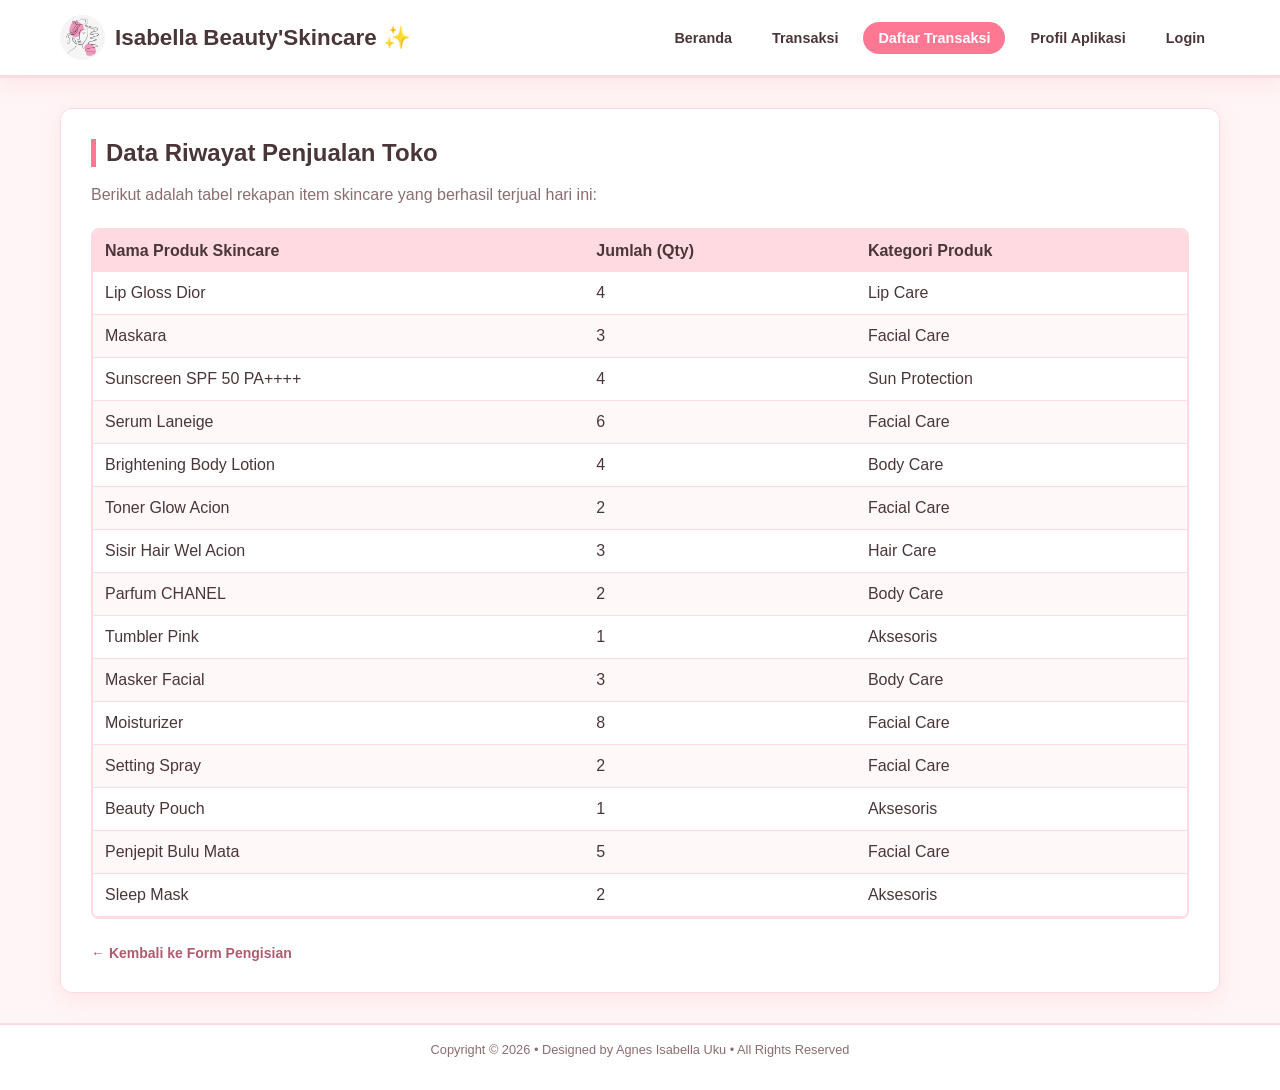
<file: daftar transaksi.html>
<!DOCTYPE html>
<html lang="id">
<head>
    <meta charset="UTF-8">
    <meta name="viewport" content="width=device-width, initial-scale=1.0">
    <title>Transaksi Barang Isabella Beauty'Skincare</title>
    <link rel="stylesheet" href="style.css">
</head>
<body>
    <header class="agnes-kepala-web">
        <div class="agnes-wadah-header">
            <div class="agnes-nama-aplikasi" style="display: flex; align-items: center; gap: 10px;">
                <img src="images/logo skincare.jpeg" alt="Logo Isabella Skincare" style="height: 45px; width: auto; border-radius: 50%; object-fit: cover;">
                <span style="font-weight: bold;">Isabella Beauty'Skincare ✨</span>
            </div>
            <nav class="agnes-menu-navigasi">
                <ul>
                    <li><a href="index.html" class="agnes-tombol-navigasi">Beranda</a></li>
                    <li><a href="transaksi.html" class="agnes-tombol-navigasi">Transaksi</a></li>
                    <li><a href="daftar transaksi.html" class="agnes-tombol-navigasi agnes-halaman-aktif">Daftar Transaksi</a></li>
                    <li><a href="profil.html" class="agnes-tombol-navigasi">Profil Aplikasi</a></li>
                    <li><a href="login.html" class="agnes-tombol-navigasi">Login</a></li>
                </ul>
            </nav>
        </div>
    </header>

    <main class="agnes-wadah-konten">
        <section class="agnes-kartu-putih">
            <div id="kotakError"></div>

            <hr style="border: 0; border-top: 2px">
            <h2>Data Riwayat Penjualan Toko</h2>
            <p>Berikut adalah tabel rekapan item skincare yang berhasil terjual hari ini:</p>
            
            <div class="agnes-wadah-tabel">
                <table class="agnes-tabel-data">
                    <thead>
                        <tr>
                            <th>Nama Produk Skincare</th>
                            <th>Jumlah (Qty)</th>
                            <th>Kategori Produk</th>
                        </tr>
                    </thead>
                    <tbody>
                        <tr>
                            <td>Lip Gloss Dior</td>
                            <td>4</td>
                            <td>Lip Care</td>
                        </tr>
                        <tr>
                            <td>Maskara</td>
                            <td>3</td>
                            <td>Facial Care</td>
                        </tr>
                        <tr>
                            <td>Sunscreen SPF 50 PA++++</td>
                            <td>4</td>
                            <td>Sun Protection</td>
                        </tr>
                        <tr>
                            <td>Serum Laneige</td>
                            <td>6</td>
                            <td>Facial Care</td>
                        </tr>
                        <tr>
                            <td>Brightening Body Lotion</td>
                            <td>4</td>
                            <td>Body Care</td>
                        </tr>
                        <tr>
                            <td>Toner Glow Acion</td>
                            <td>2</td>
                            <td>Facial Care</td>
                        </tr>
                        <tr>
                            <td>Sisir Hair Wel Acion </td>
                            <td>3</td>
                            <td>Hair Care</td>
                        </tr>
                        <tr>
                            <td>Parfum CHANEL</td>
                            <td>2</td>
                            <td>Body Care</td>
                        </tr>
                        <tr>
                            <td>Tumbler Pink</td>
                            <td>1</td>
                            <td>Aksesoris</td>
                        </tr>
                        <tr>
                            <td>Masker Facial</td>
                            <td>3</td>
                            <td>Body Care</td>
                        </tr>
                        <tr>
                            <td>Moisturizer</td>
                            <td>8</td>
                            <td>Facial Care</td>
                        </tr>
                        <tr>
                            <td>Setting Spray</td>
                            <td>2</td>
                            <td>Facial Care</td>
                        </tr>
                        <tr>
                            <td>Beauty Pouch</td>
                            <td>1</td>
                            <td>Aksesoris</td>
                        </tr>
                        <tr>
                            <td>Penjepit Bulu Mata</td>
                            <td>5</td>
                            <td>Facial Care</td>
                        </tr>
                        <tr>
                            <td>Sleep Mask</td>
                            <td>2</td>
                            <td>Aksesoris</td>
                        </tr>
                    </tbody>
                </table>
            </div>

            <div style="margin-top: 25px;">
            <a href="transaksi.html" style="text-decoration: none; color: #b05b6f; font-weight: bold; font-size: 14px;">← Kembali ke Form Pengisian</a>
        </div>
        </section>
    </main>
    <footer class="agnes-kaki-web">
        <p>Copyright &copy; 2026 &bull; Designed by Agnes Isabella Uku &bull; All Rights Reserved</p>
    </footer>

    <script src="script.js"></script>
</body>
</html>
</file>
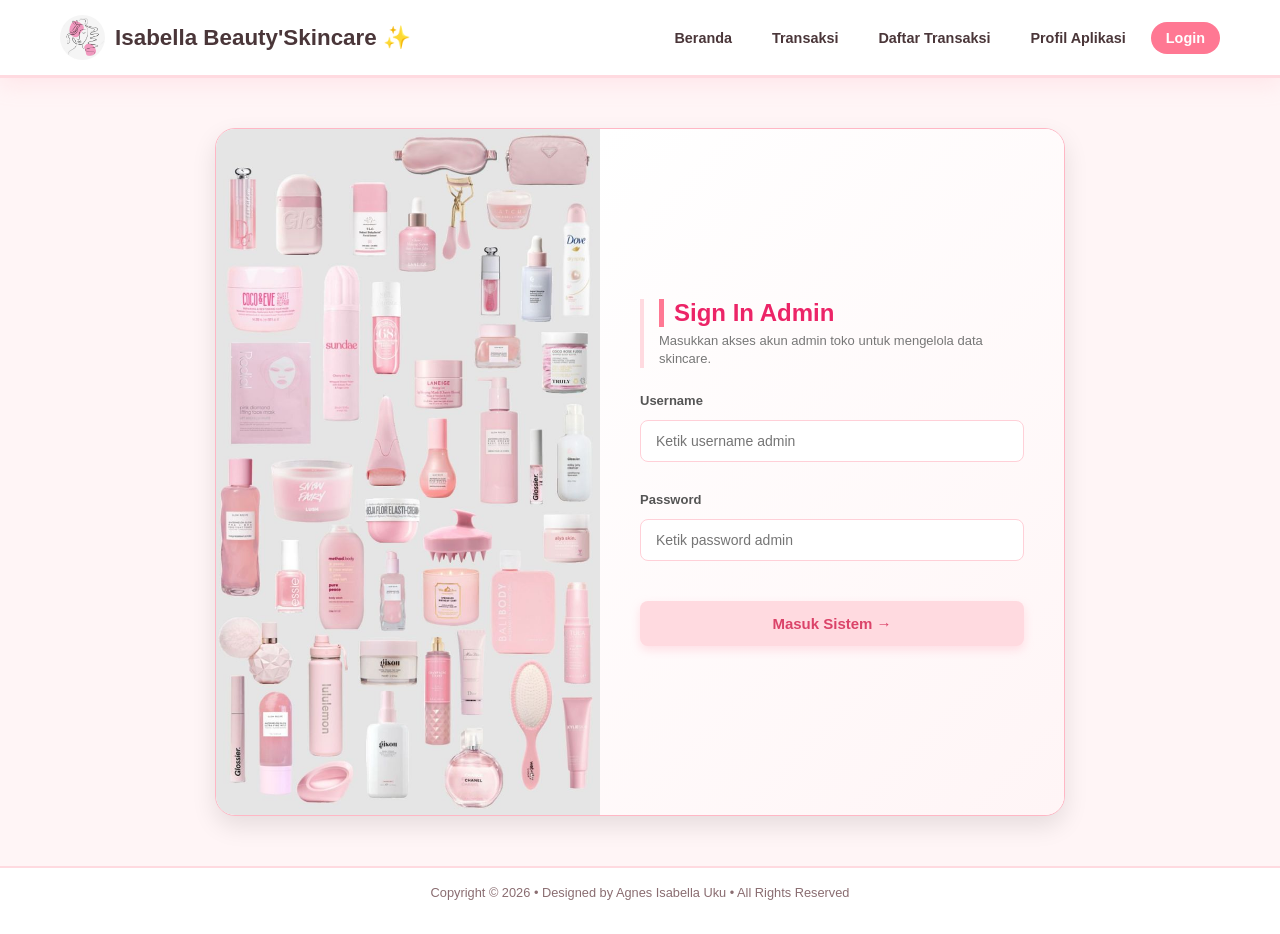
<file: login.html>
<!DOCTYPE html>
<html lang="id">
<head>
    <meta charset="UTF-8">
    <meta name="viewport" content="width=device-width, initial-scale=1.0">
    <title>Login Isabella Beauty'Skincare</title>
    <link rel="stylesheet" href="style.css">
</head>
<body>
    <header class="agnes-kepala-web">
        <div class="agnes-wadah-header">
            <div class="agnes-nama-aplikasi" style="display: flex; align-items: center; gap: 10px;">
                <img src="images/logo skincare.jpeg" alt="Logo Isabella Skincare" style="height: 45px; width: auto; border-radius: 50%; object-fit: cover;">
                <span style="font-weight: bold;">Isabella Beauty'Skincare ✨</span>
            </div>
            <nav class="agnes-menu-navigasi">
                <ul>
                    <li><a href="index.html" class="agnes-tombol-navigasi">Beranda</a></li>
                    <li><a href="transaksi.html" class="agnes-tombol-navigasi">Transaksi</a></li>
                    <li><a href="daftar transaksi.html" class="agnes-tombol-navigasi"> Daftar Transaksi</a></li>
                    <li><a href="profil.html" class="agnes-tombol-navigasi">Profil Aplikasi</a></li>
                    <li><a href="login.html" class="agnes-tombol-navigasi agnes-halaman-aktif">Login</a></li>
                </ul>
            </nav>
        </div>
    </header>

    <main class="agnes-wadah-konten" style="display: flex; justify-content: center; align-items: center; min-height: 75vh; padding: 20px;">
        <div style="display: flex; width: 100%; max-width: 850px; background-color: #ffffff; border-radius: 20px; overflow: hidden; box-shadow: 0 10px 25px rgba(0,0,0,0.1); border: 1px solid #ffb7c5;">
            
            <div style="flex: 1; display: block; max-width: 50%;">
                <img src="produk skincare.jpeg" alt="Isabella Skincare" style="width: 100%; height: 100%; object-fit: cover; min-height: 480px;">
            </div>

            <div style="flex: 1; padding: 40px; display: flex; flex-direction: column; justify-content: center; background: linear-gradient(135deg, #ffffff 0%, #fff5f6 100%);">
                
                <div style="border-left: 4px solid var(--pink-utama); padding-left: 15px; margin-bottom: 25px;">
                    <h2 style="margin: 0; color: #ec2467; font-size: 24px; font-weight: bold; text-align: left;">Sign In Admin</h2>
                    <p style="margin: 5px 0 0 0; font-size: 13px; color: #777; line-height: 1.4; text-align: left;">Masukkan akses akun admin toko untuk mengelola data skincare.</p>
                </div>
                
                <div id="kotakError"></div>

                <form action="index.html" method="POST" style="display: flex; flex-direction: column; gap: 15px;">
                    <div class="agnes-grup-isian" style="display: flex; flex-direction: column; text-align: left;">
                        <label for="usernameAgnes" style="font-size: 13px; font-weight: bold; color: #555; margin-bottom: 6px;">Username</label>
                        <input type="text" id="usernameAgnes" class="agnes-kotak-input" placeholder="Ketik username admin" required style="width: 100%; padding: 12px 15px; border: 1.5px solid #ffd0d8; border-radius: 8px; font-size: 14px; box-sizing: border-box;">
                    </div>
                    
                    <div class="agnes-grup-isian" style="display: flex; flex-direction: column; text-align: left;">
                        <label for="passwordAgnes" style="font-size: 13px; font-weight: bold; color: #555; margin-bottom: 6px;">Password</label>
                        <input type="password" id="passwordAgnes" class="agnes-kotak-input" placeholder="Ketik password admin" required style="width: 100%; padding: 12px 15px; border: 1.5px solid #ffd0d8; border-radius: 8px; font-size: 14px; box-sizing: border-box;">
                    </div>

                    <button type="submit" class="agnes-tombol-pink" style="width: 100%; padding: 14px; border: none; border-radius: 8px; background-color: var(--pink-utama); color: #db4369; font-size: 15px; font-weight: bold; cursor: pointer; box-shadow: 0 4px 10px rgba(255, 183, 197, 0.4); margin-top: 10px;">
                        Masuk Sistem →
                    </button>
                </form>
            </div>

        </div>
    </main>

    <footer class="agnes-kaki-web">
        <p>Copyright &copy; 2026 &bull; Designed by Agnes Isabella Uku &bull; All Rights Reserved</p>
    </footer>

</body>
</html>
</file>
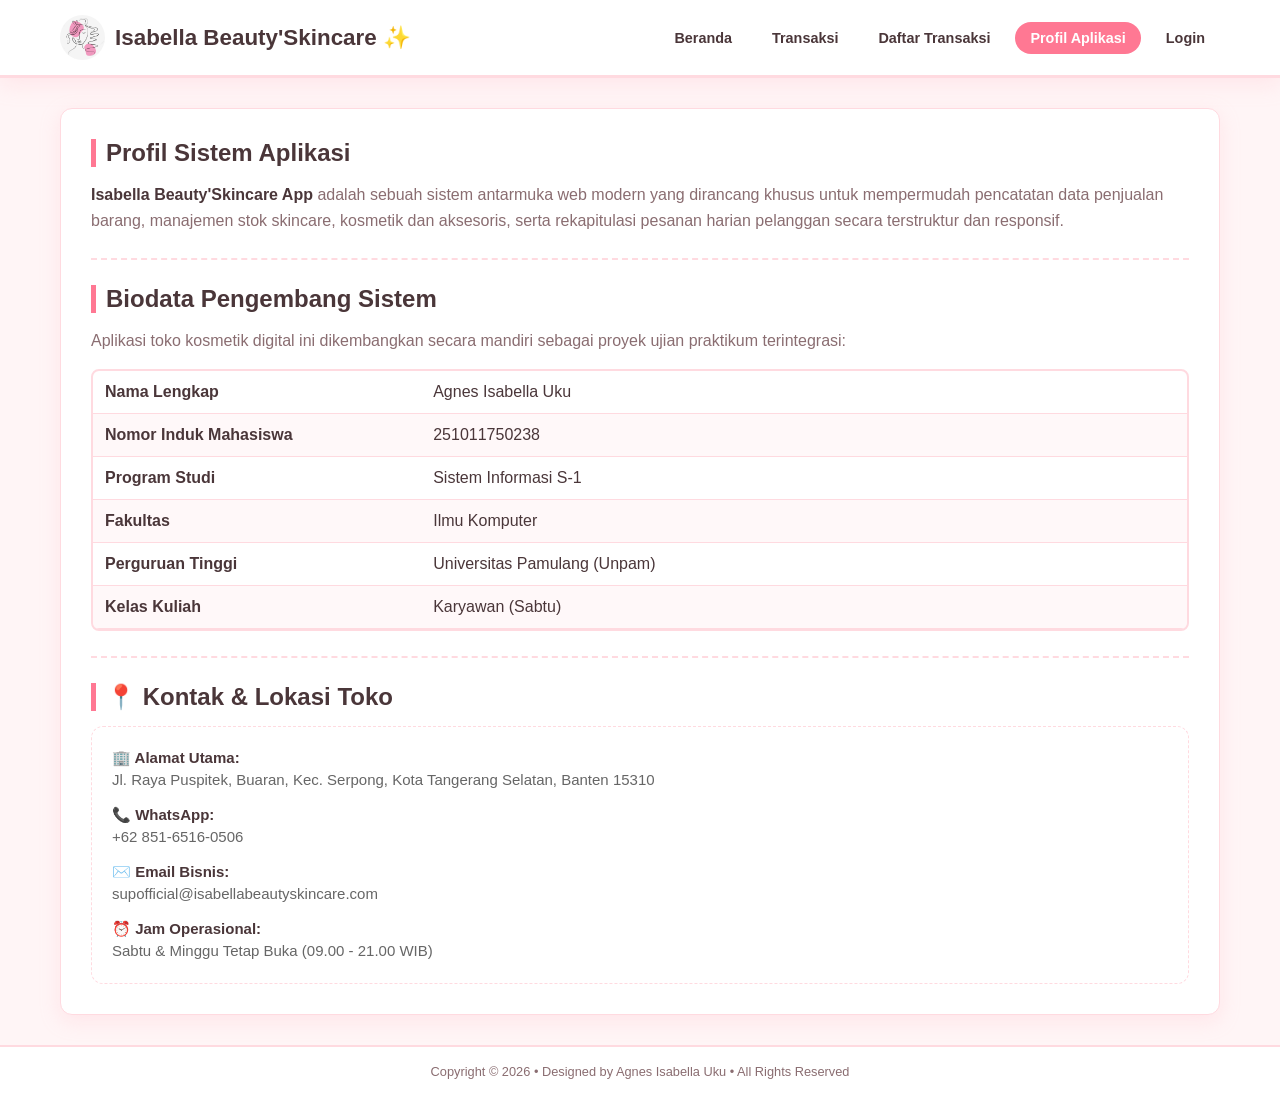
<file: profil.html>
<!DOCTYPE html>
<html lang="id">
<head>
    <meta charset="UTF-8">
    <meta name="viewport" content="width=device-width, initial-scale=1.0">
    <title>Profil Aplikasi Isabella Beauty'Skincare</title>
    <link rel="stylesheet" href="style.css">
</head>
<body>

    <!-- Header / Navigasi Atas -->
    <header class="agnes-kepala-web">
        <div class="agnes-wadah-header">
            <div class="agnes-nama-aplikasi" style="display: flex; align-items: center; gap: 10px;">
                <img src="images/logo skincare.jpeg" alt="Logo Isabella Beuty'Skincare" style="height: 45px; width: auto; border-radius: 50%; object-fit: cover;">
                <span style="font-weight: bold;">Isabella Beauty'Skincare ✨</span>
            </div>
            <nav class="agnes-menu-navigasi">
                <ul>
                    <li><a href="index.html" class="agnes-tombol-navigasi">Beranda</a></li>
                    <li><a href="transaksi.html" class="agnes-tombol-navigasi">Transaksi</a></li>
                    <li><a href="daftar transaksi.html" class="agnes-tombol-navigasi">Daftar Transaksi</a></li>
                    <li><a href="profil.html" class="agnes-tombol-navigasi agnes-halaman-aktif">Profil Aplikasi</a></li>
                    <li><a href="login.html" class="agnes-tombol-navigasi">Login</a></li>
                </ul>
            </nav>
        </div>
    </header>

    <!-- Konten Utama -->
    <main class="agnes-wadah-konten">
        <section class="agnes-kartu-putih">
            <h2>Profil Sistem Aplikasi</h2>
            <p><strong>Isabella Beauty'Skincare App</strong> adalah sebuah sistem antarmuka web modern yang dirancang khusus untuk mempermudah pencatatan data penjualan barang, manajemen stok skincare, kosmetik dan aksesoris, serta rekapitulasi pesanan harian pelanggan secara terstruktur dan responsif.</p>
            
            <hr style="border: 0; border-top: 2px dashed var(--pink-utama); margin: 25px 0;">

            <h2>Biodata Pengembang Sistem</h2>
            <p>Aplikasi toko kosmetik digital ini dikembangkan secara mandiri sebagai proyek ujian praktikum terintegrasi:</p>
            
            <div class="agnes-wadah-tabel" style="margin-top: 15px;">
                <table class="agnes-tabel-data">
                    <tbody>
                        <tr>
                            <td style="font-weight: bold; width: 30%;">Nama Lengkap</td>
                            <td>Agnes Isabella Uku</td>
                        </tr>
                        <tr>
                            <td style="font-weight: bold;">Nomor Induk Mahasiswa</td>
                            <td>251011750238</td>
                        </tr>
                        <tr>
                            <td style="font-weight: bold;">Program Studi</td>
                            <td>Sistem Informasi S-1</td>
                        </tr>
                        <tr>
                            <td style="font-weight: bold;">Fakultas</td>
                            <td>Ilmu Komputer</td>
                        </tr>
                        <tr>
                            <td style="font-weight: bold;">Perguruan Tinggi</td>
                            <td>Universitas Pamulang (Unpam)</td>
                        </tr>
                        <tr>
                            <td style="font-weight: bold;">Kelas Kuliah</td>
                            <td>Karyawan (Sabtu)</td>
                        </tr>
                    </tbody>
                </table>
            </div>

            <hr style="border: 0; border-top: 2px dashed var(--pink-utama); margin: 25px 0;">

            <h2>📍 Kontak & Lokasi Toko</h2>
        <div style="background-color: #ffffff; padding: 20px; border-radius: 12px; border: 1px dashed var(--pink-utama); text-align: left; margin-top: 15px;">
            <div style="display: flex; flex-direction: column; gap: 12px; font-size: 15px; color: #444; line-height: 1.5;">
                <div>
                    <strong>🏢 Alamat Utama:</strong> <br>
                    <span style="color: #666;">Jl. Raya Puspitek, Buaran, Kec. Serpong, Kota Tangerang Selatan, Banten 15310</span>
                </div>
                <div>
                    <strong>📞 WhatsApp:</strong> <br>
                    <span style="color: #666;">+62 851-6516-0506</span>
                </div>
                <div>
                    <strong>✉️ Email Bisnis:</strong> <br>
                    <span style="color: #666;">supofficial@isabellabeautyskincare.com</span>
                </div>
                <div>
                    <strong>⏰ Jam Operasional:</strong> <br>
                    <span style="color: #666;">Sabtu & Minggu Tetap Buka (09.00 - 21.00 WIB)</span>
                </div>
            </div>
        </div>
        </section>
    </main>

    <footer class="agnes-kaki-web">
        <p>Copyright &copy; 2026 &bull; Designed by Agnes Isabella Uku &bull; All Rights Reserved</p>
    </footer>

</body>
</html>
</file>
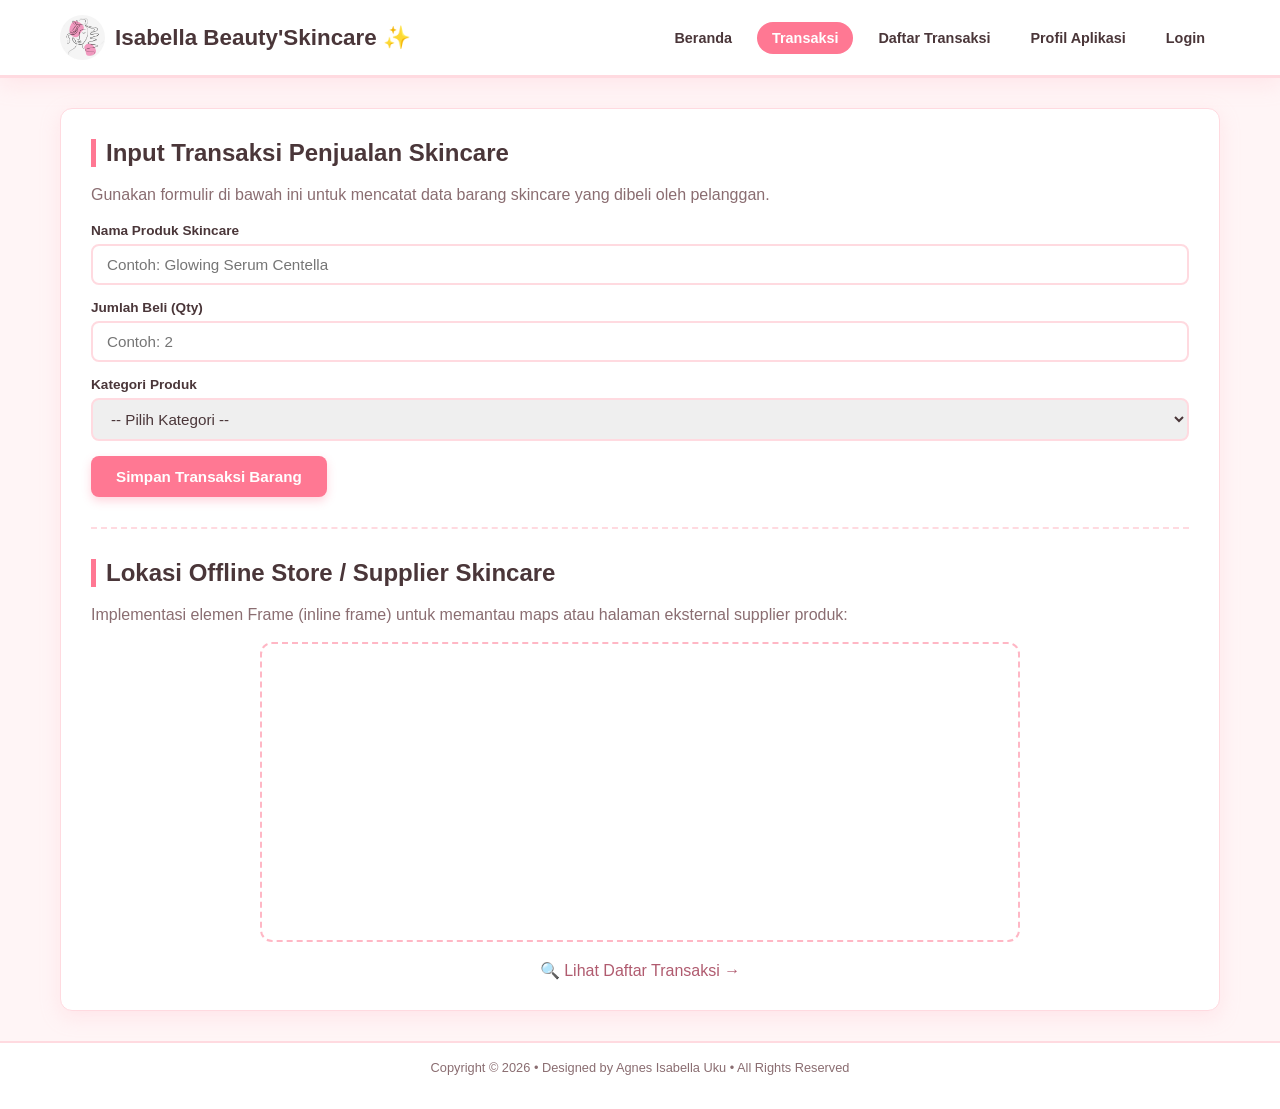
<file: transaksi.html>
<!DOCTYPE html>
<html lang="id">
<head>
    <meta charset="UTF-8">
    <meta name="viewport" content="width=device-width, initial-scale=1.0">
    <title>Transaksi Barang Isabella Beauty'Skincare</title>
    <link rel="stylesheet" href="style.css">
</head>
<body>
    <header class="agnes-kepala-web">
        <div class="agnes-wadah-header">
            <div class="agnes-nama-aplikasi" style="display: flex; align-items: center; gap: 10px;">
                <img src="images/logo skincare.jpeg" alt="Logo Isabella Skincare" style="height: 45px; width: auto; border-radius: 50%; object-fit: cover;">
                <span style="font-weight: bold;">Isabella Beauty'Skincare ✨</span>
            </div>
            <nav class="agnes-menu-navigasi">
                <ul>
                    <li><a href="index.html" class="agnes-tombol-navigasi">Beranda</a></li>
                    <li><a href="transaksi.html" class="agnes-tombol-navigasi agnes-halaman-aktif">Transaksi</a></li>
                    <li><a href="daftar transaksi.html" class="agnes-tombol-navigasi">Daftar Transaksi</a></li>
                    <li><a href="profil.html" class="agnes-tombol-navigasi">Profil Aplikasi</a></li>
                    <li><a href="login.html" class="agnes-tombol-navigasi">Login</a></li>
                </ul>
            </nav>
        </div>
    </header>

    <main class="agnes-wadah-konten">
        <section class="agnes-kartu-putih">
            <h2>Input Transaksi Penjualan Skincare</h2>
            <p>Gunakan formulir di bawah ini untuk mencatat data barang skincare yang dibeli oleh pelanggan.</p>
            
            <div id="kotakError"></div>
            <form id="formTransaksi">
                <div class="agnes-grup-isian">
                    <label for="namaTrx">Nama Produk Skincare</label>
                    <input type="text" id="namaTrx" class="agnes-kotak-input" placeholder="Contoh: Glowing Serum Centella">
                </div>
                
                <div class="agnes-grup-isian">
                    <label for="jumlahTrx">Jumlah Beli (Qty)</label>
                    <input type="number" id="jumlahTrx" class="agnes-kotak-input" placeholder="Contoh: 2">
                </div>

                <div class="agnes-grup-isian">
                    <label for="kategoriTrx">Kategori Produk</label>
                    <select id="kategoriTrx" class="agnes-kotak-input">
                        <option value="">-- Pilih Kategori --</option>
                        <option value="Facial Care">Perawatan Wajah (Facial Care)</option>
                        <option value="Body Care">Perawatan Tubuh (Body Care)</option>
                        <option value="Sun Protection">Perlindungan Sinar UV (Sunscreen)</option>
                    </select>
                </div>

                <button type="submit" class="agnes-tombol-pink">Simpan Transaksi Barang</button>
            </form>

            <hr style="border: 0; border-top: 2px dashed var(--pink-utama); margin: 30px 0;">

            <h2>Lokasi Offline Store / Supplier Skincare</h2>
            <p>Implementasi elemen Frame (inline frame) untuk memantau maps atau halaman eksternal supplier produk:</p>

            <!-- Link Pengarah ke Halaman Daftar Transaksi sesuai tugas -->
             <!-- Bagian Lokasi (JANGAN DIHAPUS, TINGGAL ISI KODE IFRAME INI) -->
            <div style="margin-top: 15px; text-align: center;">
                <iframe 
                    src="https://www.google.com/maps/embed?pb=!1m18!1m12!1m3!1d3965.578332915842!2d106.6908351!3d-6.3189912!2m3!1f0!2f0!3f0!3m2!1i1024!2i768!4f13.1!3m3!1m2!1s0x2e69e5309db8935b%3A0x633a6b579cd57fb9!2sJl.%20Raya%20Puspitek%2c%20Buaran%2c%20Kec.%20Serpong%2c%20Kota%20Tangerang%20Selatan%2c%20Banten%2015310!5e0!3m2!1sid!2sid!4v1719935000000!5m2!1sid!2sid"
                    width="100%" 
                    height="300" 
                    style="border: 2px dashed #ffb7c5; border-radius: 12px; max-width: 760px;" 
                    allowfullscreen="" 
                    loading="lazy">
                </iframe>
            </div>

            <div style="margin-top: 15px; text-align: center;">
                <a href="daftar transaksi.html" style="text-decoration: none; color: #b05b6f;" font-weight: bold; text-decoration: none; font-size: 14px; border-bottom: 1.5px solid var(--pink-utama, #b05b6f); padding-bottom: 2px;">
                🔍 Lihat Daftar Transaksi →
                </a>
            </div>
        </section>
    </main>
    <footer class="agnes-kaki-web">
        <p>Copyright &copy; 2026 &bull; Designed by Agnes Isabella Uku &bull; All Rights Reserved</p>
    </footer>

    <script src="script.js"></script>
</body>
</html>
</file>
<file: style.css>
:root {
    --bg-pink-lucu: #fff5f6;
    --pink-utama: #ffdae0;
    --pink-tua: #ffb7c5;
    --strawberry-tombol: #ff7893;
    --tulisan-gelap: #4a3639;
    --tulisan-muda: #8a6d71;
    --putih-bersih: #ffffff;
    --lengkungan-kotak: 12px;
    --bayangan-halus: 0 6px 20px rgba(255, 183, 197, 0.25);
}

* {
    margin: 0;
    padding: 0;
    box-sizing: border-box;
    font-family: Arial, Helvetica, sans-serif;
    color: var(--tulisan-gelap);
}

body {
    background-color: var(--bg-pink-lucu);
    min-height: 100vh;
    display: flex;
    flex-direction: column;
}

.agnes-kepala-web {
    background-color: var(--putih-bersih);
    box-shadow: var(--bayangan-halus);
    position: sticky;
    top: 0;
    z-index: 1000;
    border-bottom: 3px solid var(--pink-utama);
}

.agnes-wadah-header {
    max-width: 1200px;
    margin: 0 auto;
    padding: 15px 20px;
    display: flex;
    justify-content: space-between;
    align-items: center;
}

.agnes-nama-aplikasi {
    font-weight: bold;
    font-size: 1.4rem;
    color: var(--strawberry-tombol);
}

.agnes-menu-navigasi ul {
    list-style: none;
    display: flex;
    gap: 10px;
}

.agnes-tombol-navigasi {
    text-decoration: none;
    font-weight: bold;
    font-size: 0.9rem;
    padding: 8px 15px;
    border-radius: 20px;
}

.agnes-tombol-navigasi:hover {
    background-color: var(--pink-utama);
}

.agnes-halaman-aktif {
    background-color: var(--strawberry-tombol);
    color: var(--putih-bersih) !important;
}

.agnes-wadah-konten {
    flex: 1;
    max-width: 1200px;
    width: 100%;
    margin: 30px auto;
    padding: 0 20px;
}

.agnes-kartu-putih {
    background: var(--putih-bersih);
    border-radius: var(--lengkungan-kotak);
    padding: 30px;
    box-shadow: var(--bayangan-halus);
    border: 1px solid var(--pink-utama);
}

h1, h2, h3 {
    color: var(--tulisan-gelap);
    margin-bottom: 15px;
}

h1 { font-size: 2rem; }
h2 { font-size: 1.5rem; border-left: 5px solid var(--strawberry-tombol); padding-left: 10px; }

p {
    line-height: 1.6;
    color: var(--tulisan-muda);
    margin-bottom: 15px;
}

.agnes-grup-isian {
    display: flex;
    flex-direction: column;
    gap: 6px;
    margin-bottom: 15px;
}

.agnes-grup-isian label {
    font-size: 0.85rem;
    font-weight: bold;
}

.agnes-kotak-input {
    width: 100%;
    padding: 10px 14px;
    border: 2px solid var(--pink-utama);
    border-radius: 8px;
    font-size: 0.95rem;
}

.agnes-kotak-input:focus {
    outline: none;
    border-color: var(--strawberry-tombol);
}

.agnes-tombol-pink {
    background-color: var(--strawberry-tombol);
    color: var(--putih-bersih);
    border: none;
    padding: 12px 25px;
    font-weight: bold;
    font-size: 0.95rem;
    border-radius: 8px;
    cursor: pointer;
    box-shadow: 0 4px 10px rgba(255, 120, 147, 0.3);
}

.agnes-tombol-pink:hover {
    background-color: var(--pink-tua);
}

.agnes-wadah-tabel {
    overflow-x: auto;
    margin-top: 20px;
    border-radius: 8px;
    border: 2px solid var(--pink-utama);
}

.agnes-tabel-data {
    width: 100%;
    border-collapse: collapse;
    text-align: left;
}

.agnes-tabel-data th {
    background-color: var(--pink-utama);
    padding: 12px;
    font-weight: bold;
}

.agnes-tabel-data td {
    padding: 12px;
    border-bottom: 1px solid var(--pink-utama);
}

.agnes-tabel-data tr:nth-child(even) {
    background-color: rgba(255, 218, 224, 0.2);
}

/* ID yang nyambung dengan JavaScript validasi kamu */
#kotakError {
    background-color: #fff0f2;
    color: #d63031;
    padding: 10px 15px;
    border-left: 4px solid #d63031;
    border-radius: 4px;
    margin-bottom: 15px;
    font-size: 0.9rem;
    font-weight: bold;
    display: none;
}

.agnes-kaki-web {
    background-color: var(--putih-bersih);
    text-align: center;
    padding: 15px;
    font-size: 0.8rem;
    color: var(--tulisan-muda);
    border-top: 2px solid var(--pink-utama);
}

@media (max-width: 768px) {
    .agnes-wadah-header { flex-direction: column; gap: 10px; }
    .agnes-menu-navigasi ul { flex-wrap: wrap; justify-content: center; }
}
</file>
